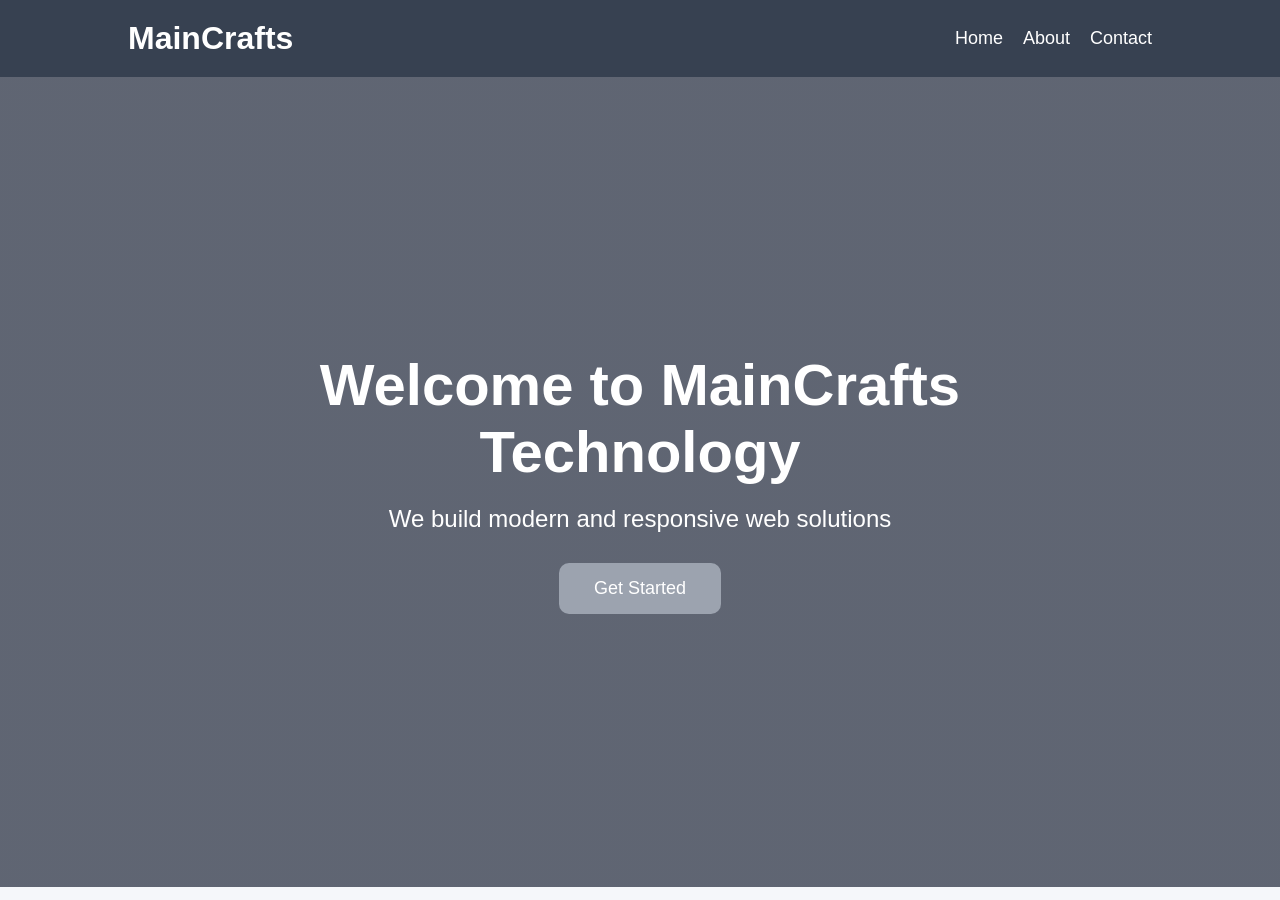
<file: index.html>
<!DOCTYPE html>
<html>
<head>
    <title>Home</title>
    <link rel="stylesheet" href="style.css">
</head>
<body>

<header>
    <nav class="navbar">
        <div class="logo">MainCrafts</div>

        <ul class="nav-links">
            <li><a href="index.html">Home</a></li>
            <li><a href="about.html">About</a></li>
            <li><a href="contact.html">Contact</a></li>
        </ul>
    </nav>
</header>

<section class="hero">
    <div class="hero-content">
        <h1>Welcome to MainCrafts Technology</h1>
        <p>We build modern and responsive web solutions</p>
        <a href="contact.html" class="btn">Get Started</a>
    </div>
</section>

</body>
</html>
</file>
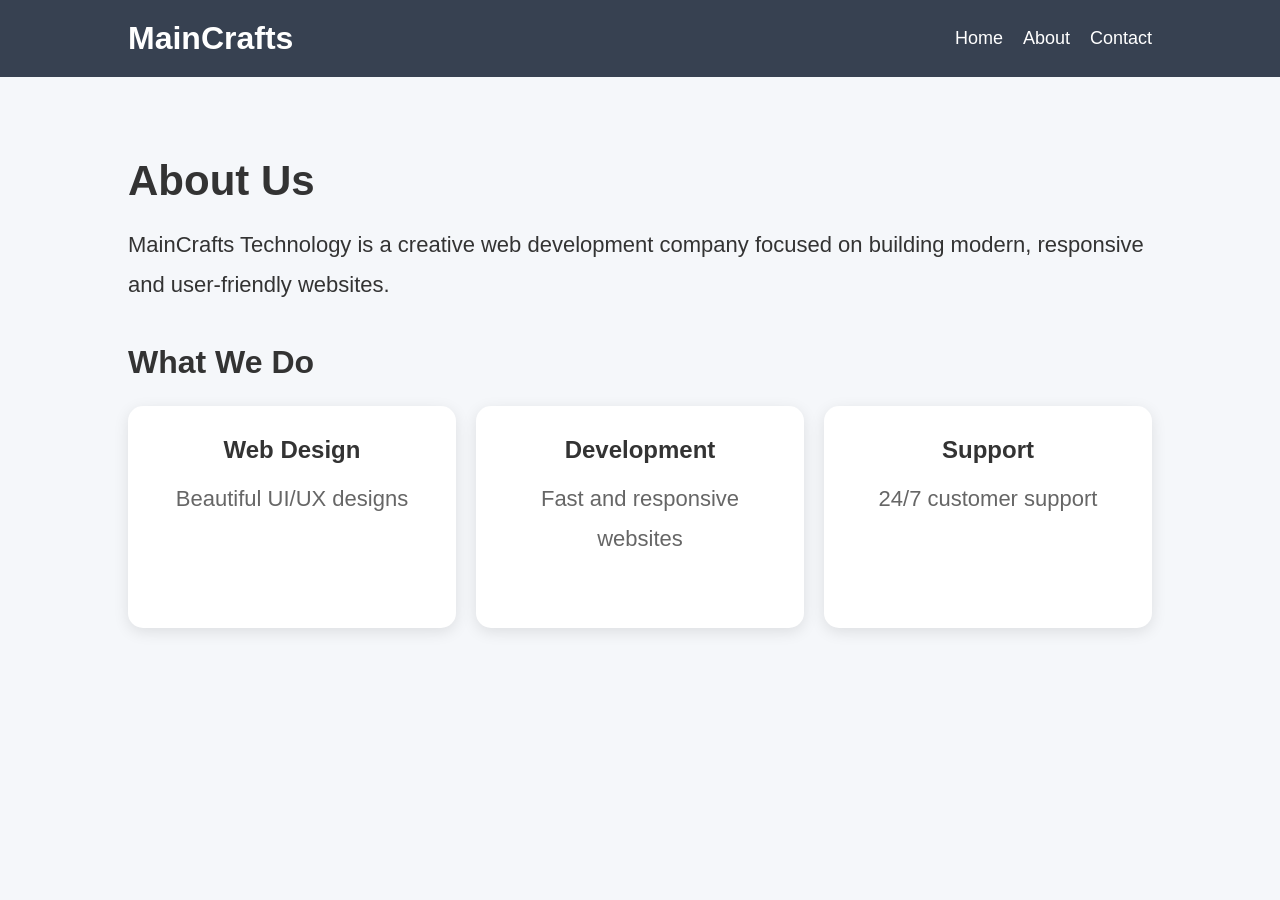
<file: about.html>
<!DOCTYPE html>
<html>
<head>
    <title>About</title>
    <link rel="stylesheet" href="style.css">
</head>
<body>

<header>
    <nav class="navbar">
        <div class="logo">MainCrafts</div>

        <ul class="nav-links">
            <li><a href="index.html">Home</a></li>
            <li><a href="about.html">About</a></li>
            <li><a href="contact.html">Contact</a></li>
        </ul>
    </nav>
</header>

<section class="about-section">
    <h1>About Us</h1>

    <p>
        MainCrafts Technology is a creative web development company focused
        on building modern, responsive and user-friendly websites.
    </p>

    <h2>What We Do</h2>

    <div class="cards">
        <div class="card">
            <h3>Web Design</h3>
            <p>Beautiful UI/UX designs</p>
        </div>

        <div class="card">
            <h3>Development</h3>
            <p>Fast and responsive websites</p>
        </div>

        <div class="card">
            <h3>Support</h3>
            <p>24/7 customer support</p>
        </div>
    </div>
</section>

</body>
</html>
</file>
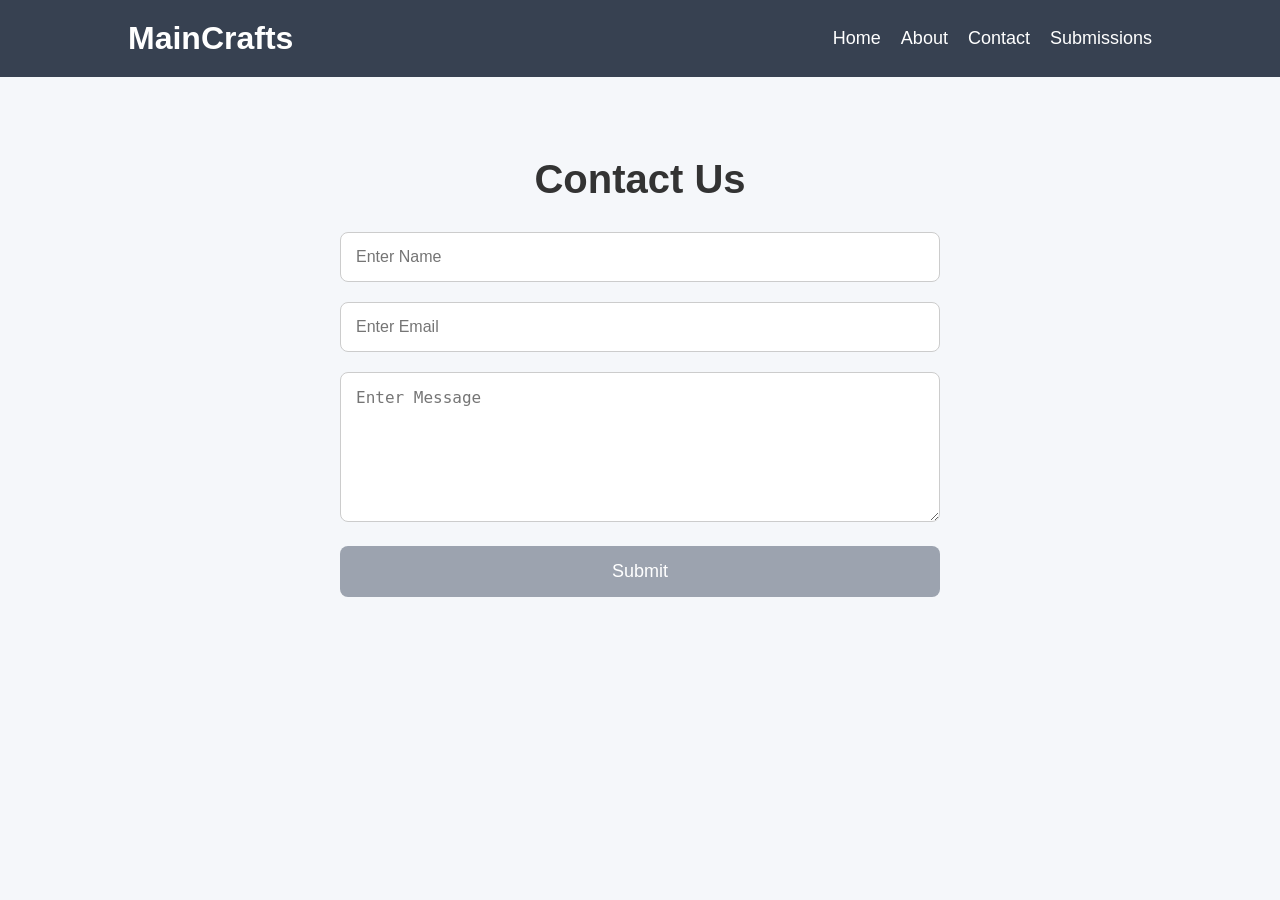
<file: contact.html>
<!DOCTYPE html>
<html>
<head>
    <title>Contact</title>
    <link rel="stylesheet" href="style.css">
</head>
<body>

<header>
    <nav class="navbar">
        <div class="logo">MainCrafts</div>
        <ul class="nav-links">
            <li><a href="index.html">Home</a></li>
            <li><a href="about.html">About</a></li>
            <li><a href="contact.html">Contact</a></li>
            <li><a href="submissions.html">Submissions</a></li>
        </ul>
    </nav>
</header>

<section class="contact-section">
    <h1>Contact Us</h1>

    <form id="contactForm">
        <input type="text" id="name" placeholder="Enter Name">
        <input type="email" id="email" placeholder="Enter Email">
        <textarea id="message" placeholder="Enter Message"></textarea>
        <button type="submit">Submit</button>
    </form>
</section>

<script src="script.js"></script>
</body>
</html>
</file>
<file: style.css>
/* RESET */
*{
    margin:0;
    padding:0;
    box-sizing:border-box;
}

html{
    scroll-behavior:smooth;
}

body{
    font-family: Arial, sans-serif;
    background:#f5f7fa;
    color:#333;
}

/* HEADER */
header{
    background:#374151;
    padding:20px 10%;
}

.navbar{
    display:flex;
    justify-content:space-between;
    align-items:center;
}

.logo{
    color:white;
    font-size:32px;
    font-weight:bold;
}

.nav-links{
    display:flex;
    list-style:none;
    gap:20px;
}

.nav-links a{
    color:white;
    text-decoration:none;
    font-size:18px;
}

.nav-links a:hover{
    text-decoration:underline;
}

/* HERO SECTION */
.hero{
    height:90vh;

    background:
    linear-gradient(
        rgba(15,23,42,0.65),
        rgba(15,23,42,0.65)
    ),
    url('https://images.unsplash.com/photo-1515879218367-8466d910aaa4?w=1600');

    background-size:cover;
    background-position:center;
    background-repeat:no-repeat;

    display:flex;
    justify-content:center;
    align-items:center;
    text-align:center;
    color:white;
    padding:20px;
}

.hero-content{
    max-width:800px;
}

.hero-content h1{
    font-size:58px;
    margin-bottom:20px;
}

.hero-content p{
    font-size:24px;
    margin-bottom:30px;
}

/* BUTTON */
.btn{
    display:inline-block;
    padding:15px 35px;
    background:#9ca3af;
    color:white;
    text-decoration:none;
    border-radius:10px;
    font-size:18px;
}

.btn:hover{
    background:#374151;
}

/* FEATURES */
.features{
    padding:80px 10%;
    text-align:center;
}

.features h2{
    font-size:42px;
    margin-bottom:20px;
}

.feature-text{
    margin-bottom:40px;
    color:#666;
}

.feature-container{
    display:grid;
    grid-template-columns:repeat(4,1fr);
    gap:25px;
}

.card{
    background:white;
    padding:30px;
    border-radius:15px;
    box-shadow:0 4px 15px rgba(0,0,0,0.1);
    text-align:center;
}

.card h3{
    margin-bottom:15px;
    font-size:24px;
}

.card p{
    color:#666;
}

/* ABOUT PAGE */
.about-section{
    padding:80px 10%;
}

.about-section h1{
    font-size:42px;
    margin-bottom:20px;
}

.about-section p{
    font-size:22px;
    line-height:1.8;
    margin-bottom:40px;
}

.about-section h2{
    margin-bottom:25px;
    font-size:32px;
}

.cards{
    display:grid;
    grid-template-columns:repeat(3,1fr);
    gap:20px;
}

/* CONTACT PAGE */
.contact-section{
    padding:80px 10%;
    text-align:center;
}

.contact-section h1{
    margin-bottom:30px;
    font-size:40px;
}

form{
    max-width:600px;
    margin:auto;
}

input,
textarea{
    width:100%;
    padding:15px;
    margin-bottom:20px;
    border:1px solid #ccc;
    border-radius:8px;
    font-size:16px;
}

textarea{
    height:150px;
}

button{
    width:100%;
    padding:15px;
    background:#9ca3af;
    color:white;
    border:none;
    border-radius:8px;
    font-size:18px;
    cursor:pointer;
}

button:hover{
    background:#374151;
}

/* FOOTER */
footer{
    background:#111827;
    color:white;
    text-align:center;
    padding:20px;
}

/* RESPONSIVE */
@media(max-width:768px){

    .navbar{
        flex-direction:column;
        gap:15px;
    }

    .nav-links{
        flex-direction:column;
        text-align:center;
    }

    .hero-content h1{
        font-size:36px;
    }

    .hero-content p{
        font-size:18px;
    }

    .feature-container{
        grid-template-columns:1fr;
    }

    .cards{
        grid-template-columns:1fr;
    }

    .about-section p{
        font-size:18px;
    }
}
</file>
